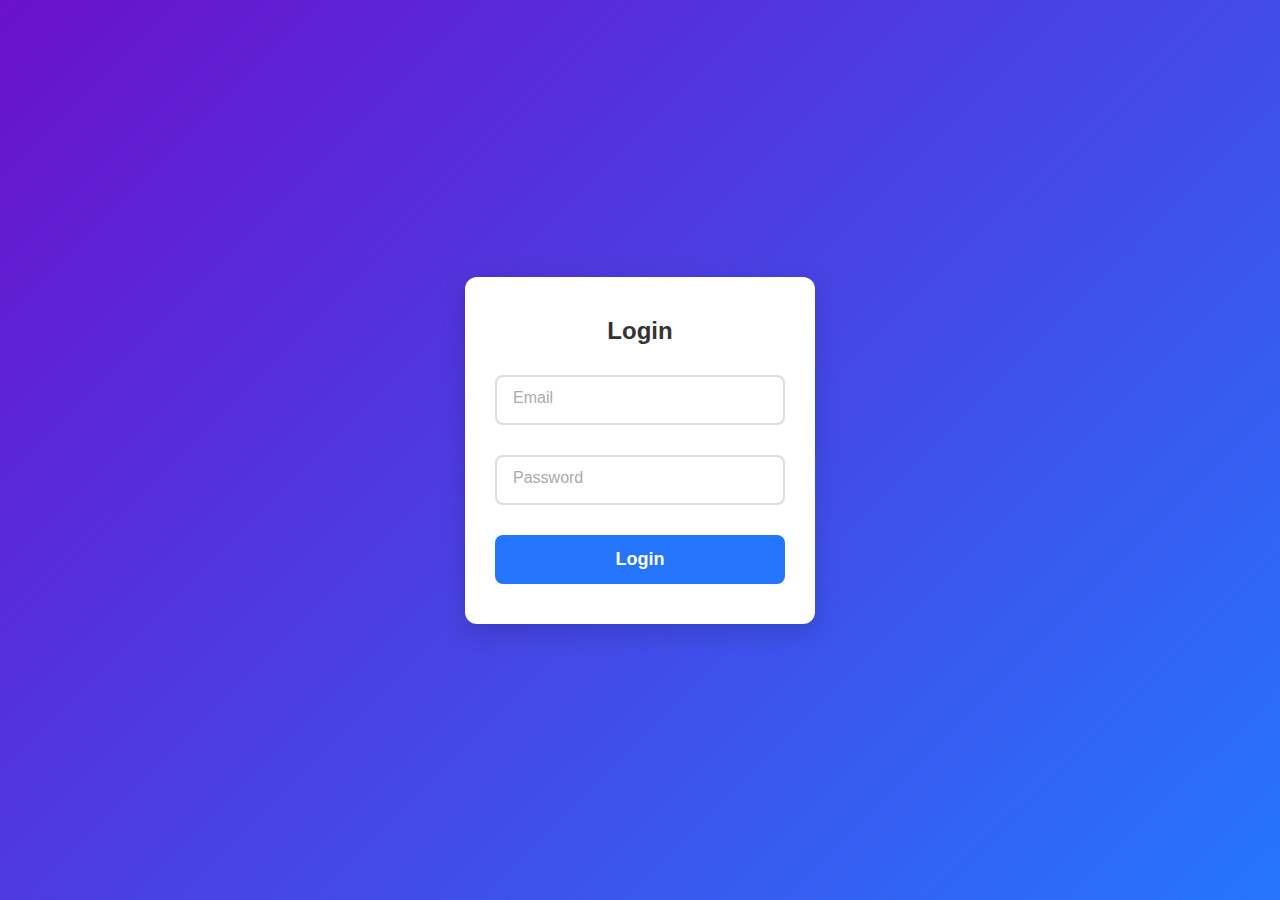
<file: login.html>
<!DOCTYPE html>
<html lang="en">
<head>
  <meta charset="UTF-8" />
  <meta name="viewport" content="width=device-width, initial-scale=1" />
  <title>Login Form</title>
  <link rel="stylesheet" href="login.css" />
</head>
<body>
  <div class="login-container">
    <h2>Login</h2>
    <form action="login.php" method="POST">
      <div class="form-group">
        <input type="email" id="email" name="email" required placeholder=" " />
        <label for="email">Email</label>
      </div>
      <div class="form-group">
        <input type="password" id="password" name="password" required placeholder=" " />
        <label for="password">Password</label>
      </div>
      <button type="submit">Login</button>
    </form>
  </div>
</body>
</html>
</file>
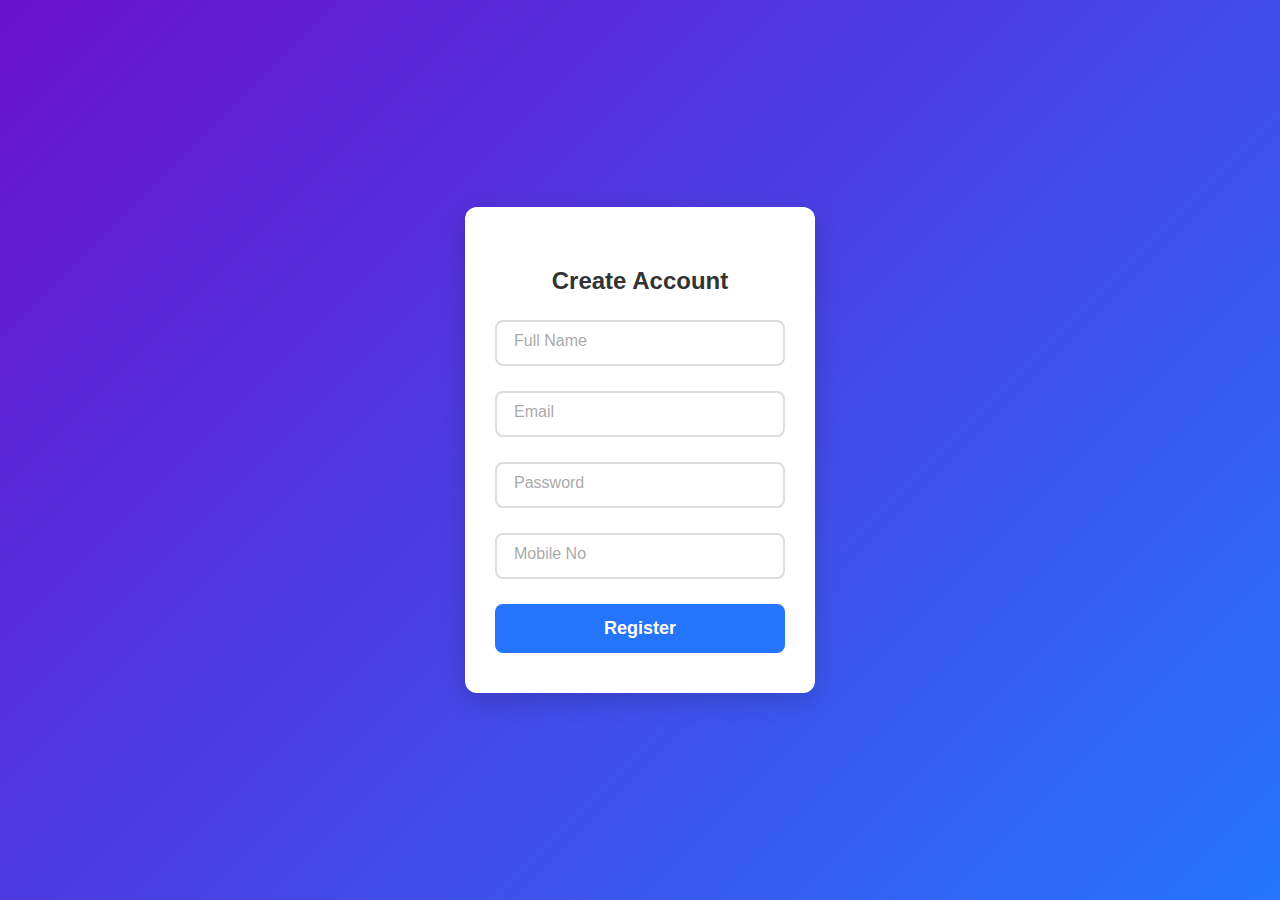
<file: register.html>
<!DOCTYPE html>
<html lang="en">
<head>
  <meta charset="UTF-8" />
  <meta name="viewport" content="width=device-width, initial-scale=1" />
  <title>Register Form</title>
  <link rel="stylesheet" href="register.css" />
</head>
<body>

  <div class="register-container">
    <h2>Create Account</h2>
    <form action="register.php" method="POST">
      <div class="form-group">
        <input type="text" id="fullname" name="fullname" required placeholder=" " />
        <label for="fullname">Full Name</label>
      </div>
      <div class="form-group">
        <input type="email" id="email" name="email" required placeholder=" " />
        <label for="email">Email</label>
      </div>
      <div class="form-group">
        <input type="password" id="password" name="password" required placeholder=" " />
        <label for="password">Password</label>
      </div>
      <div class="form-group">
        <input type="tel" id="phone" name="phone" required pattern="[0-9]{10}" placeholder=" " />
        <label for="phone">Mobile No</label>
      </div>
      <button type="submit">Register</button>
    </form>
  </div>

</body>
</html>
</file>
<file: login.css>
/* Reset */
* {
  box-sizing: border-box;
  margin: 0;
  padding: 0;
}

body {
  font-family: 'Segoe UI', Tahoma, Geneva, Verdana, sans-serif;
  background: linear-gradient(135deg, #6a11cb 0%, #2575fc 100%);
  display: flex;
  justify-content: center;
  align-items: center;
  height: 100vh;
  padding: 20px;
}

.login-container {
  background: white;
  padding: 40px 30px;
  border-radius: 12px;
  box-shadow: 0 8px 24px rgba(0, 0, 0, 0.15);
  width: 350px;
  text-align: center;
}

.login-container h2 {
  color: #333;
  margin-bottom: 30px;
  font-weight: 700;
}

.form-group {
  position: relative;
  margin-bottom: 30px;
}

input[type="email"],
input[type="password"] {
  width: 100%;
  padding: 14px 12px 14px 12px;
  font-size: 16px;
  border: 2px solid #ddd;
  border-radius: 8px;
  background: transparent;
  outline: none;
  transition: border-color 0.3s ease;
}

input[type="email"]:focus,
input[type="password"]:focus {
  border-color: #2575fc;
  box-shadow: 0 0 5px #2575fc;
}

label {
  position: absolute;
  top: 14px;
  left: 12px;
  background: white;
  padding: 0 6px;
  color: #aaa;
  font-size: 16px;
  pointer-events: none;
  transition: 0.3s ease all;
}

input:focus + label,
input:not(:placeholder-shown) + label {
  top: -10px;
  left: 8px;
  font-size: 12px;
  color: #2575fc;
  font-weight: 600;
}

button {
  width: 100%;
  padding: 14px;
  border: none;
  border-radius: 8px;
  background: #2575fc;
  color: white;
  font-size: 18px;
  font-weight: 700;
  cursor: pointer;
  transition: background 0.3s ease;
}

button:hover {
  background: #1a52d1;
}

p {
  margin-top: 20px;
  font-size: 15px;
  color: #555;
}

p a {
  color: #2575fc;
  font-weight: 600;
  text-decoration: none;
  transition: color 0.3s ease;
}

p a:hover {
  color: #1a52d1;
}

.error-msg, .success-msg {
  margin-bottom: 20px;
  padding: 12px 10px;
  border-radius: 8px;
  font-weight: 600;
  font-size: 14px;
  max-width: 350px;
  margin-left: auto;
  margin-right: auto;
  text-align: center;
}

.error-msg {
  background: #ffe6e6;
  color: #b00000;
  border: 1px solid #b00000;
}

.success-msg {
  background: #e6ffe6;
  color: #006600;
  border: 1px solid #006600;
}

@media (max-width: 400px) {
  .login-container {
    width: 90%;
    padding: 30px 20px;
  }
}
</file>
<file: register.css>
/* Reset */
* {
  box-sizing: border-box;
}

body {
  font-family: 'Segoe UI', Tahoma, Geneva, Verdana, sans-serif;
  background: linear-gradient(135deg, #6a11cb 0%, #2575fc 100%);
  display: flex;
  justify-content: center;
  align-items: center;
  height: 100vh;
  margin: 0;
}

.register-container {
  background: white;
  padding: 40px 30px;
  border-radius: 12px;
  box-shadow: 0 8px 24px rgba(0,0,0,0.15);
  width: 350px;
}

.register-container h2 {
  text-align: center;
  margin-bottom: 25px;
  color: #333;
}

.form-group {
  position: relative;
  margin-bottom: 25px;
}

input[type="text"],
input[type="email"],
input[type="password"],
input[type="tel"] {
  width: 100%;
  padding: 12px;
  font-size: 16px;
  border: 2px solid #ddd;
  border-radius: 8px;
  transition: border-color 0.3s ease;
}

input:focus {
  border-color: #2575fc;
  outline: none;
}

/* Floating Labels */
label {
  position: absolute;
  top: 12px;
  left: 14px;
  background: white;
  padding: 0 5px;
  color: #aaa;
  font-size: 16px;
  pointer-events: none;
  transition: 0.3s ease all;
}

input:focus + label,
input:not(:placeholder-shown) + label {
  top: -8px;
  left: 10px;
  font-size: 12px;
  color: #2575fc;
}

button {
  width: 100%;
  padding: 14px;
  border: none;
  border-radius: 8px;
  background: #2575fc;
  color: white;
  font-size: 18px;
  font-weight: 600;
  cursor: pointer;
  transition: background 0.3s ease;
}

button:hover {
  background: #1a52d1;
}

@media (max-width: 400px) {
  .register-container {
    width: 90%;
    padding: 30px 20px;
  }
}
</file>
